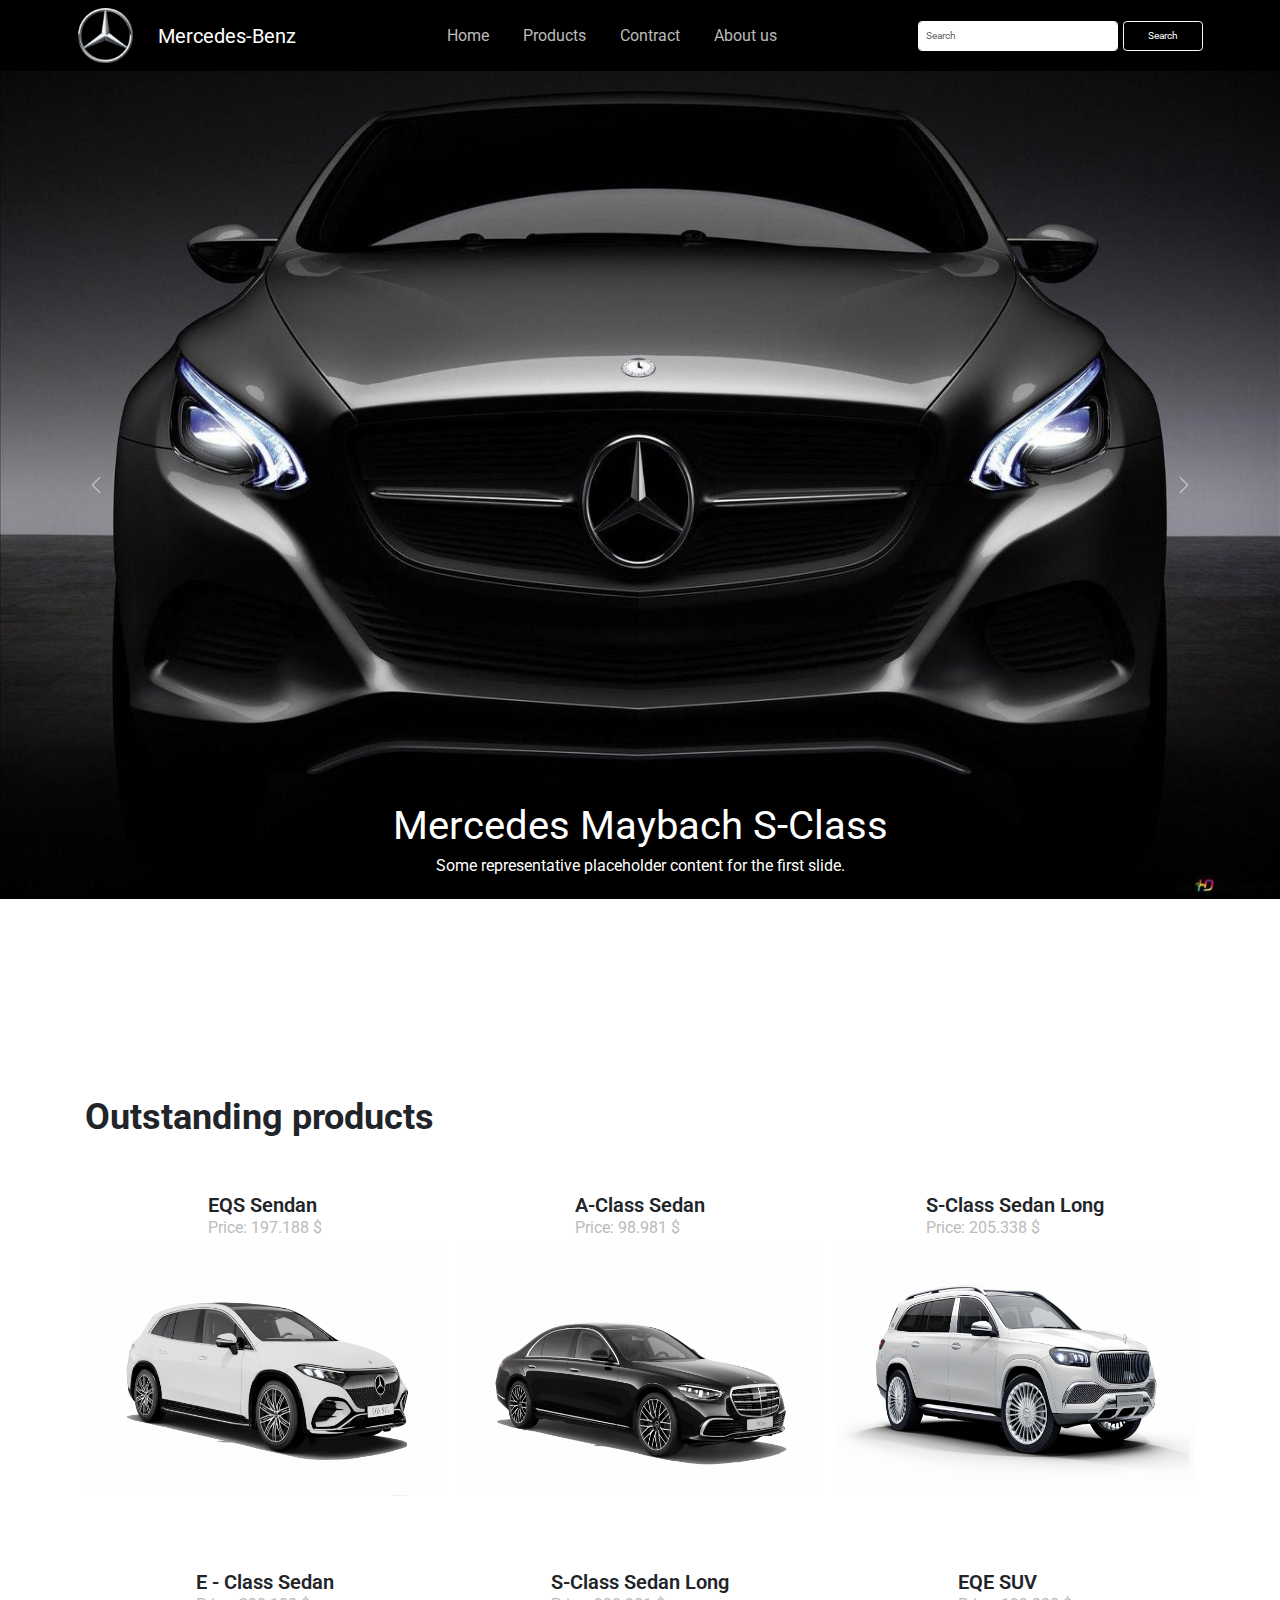
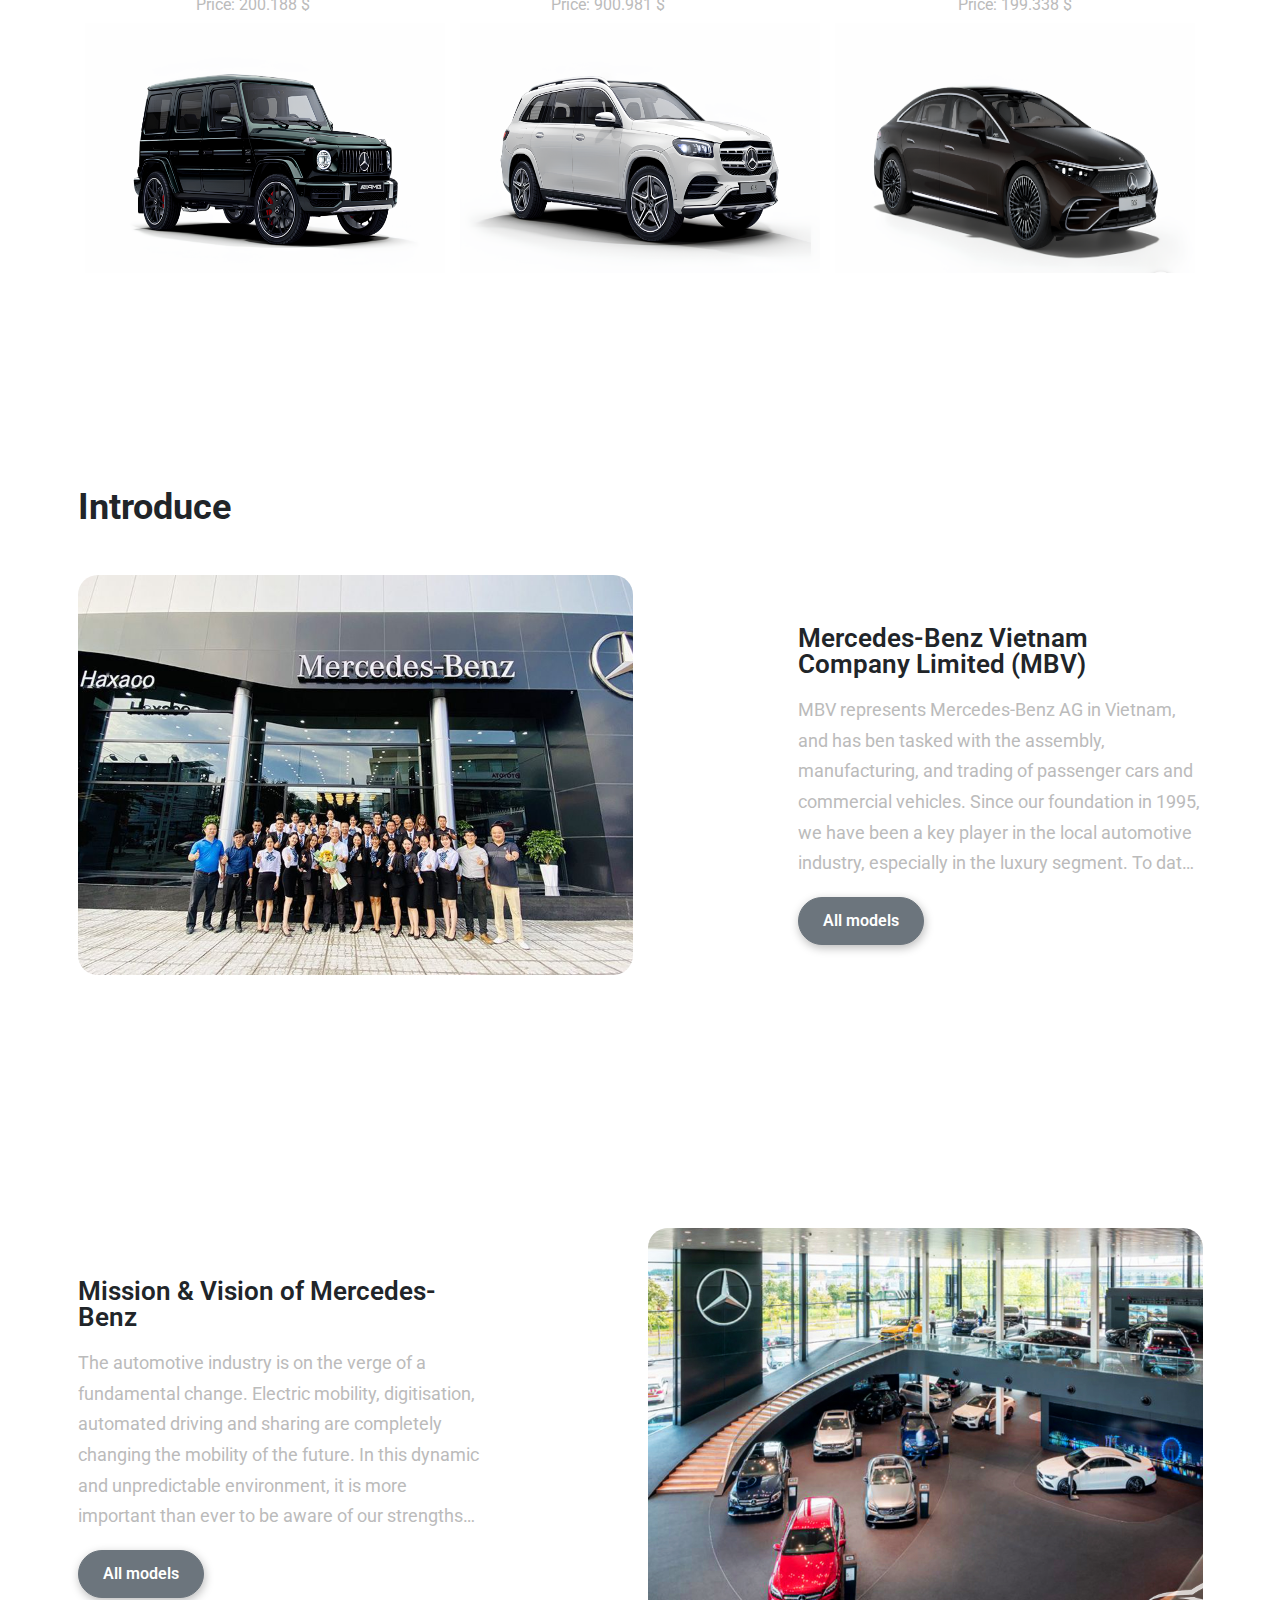
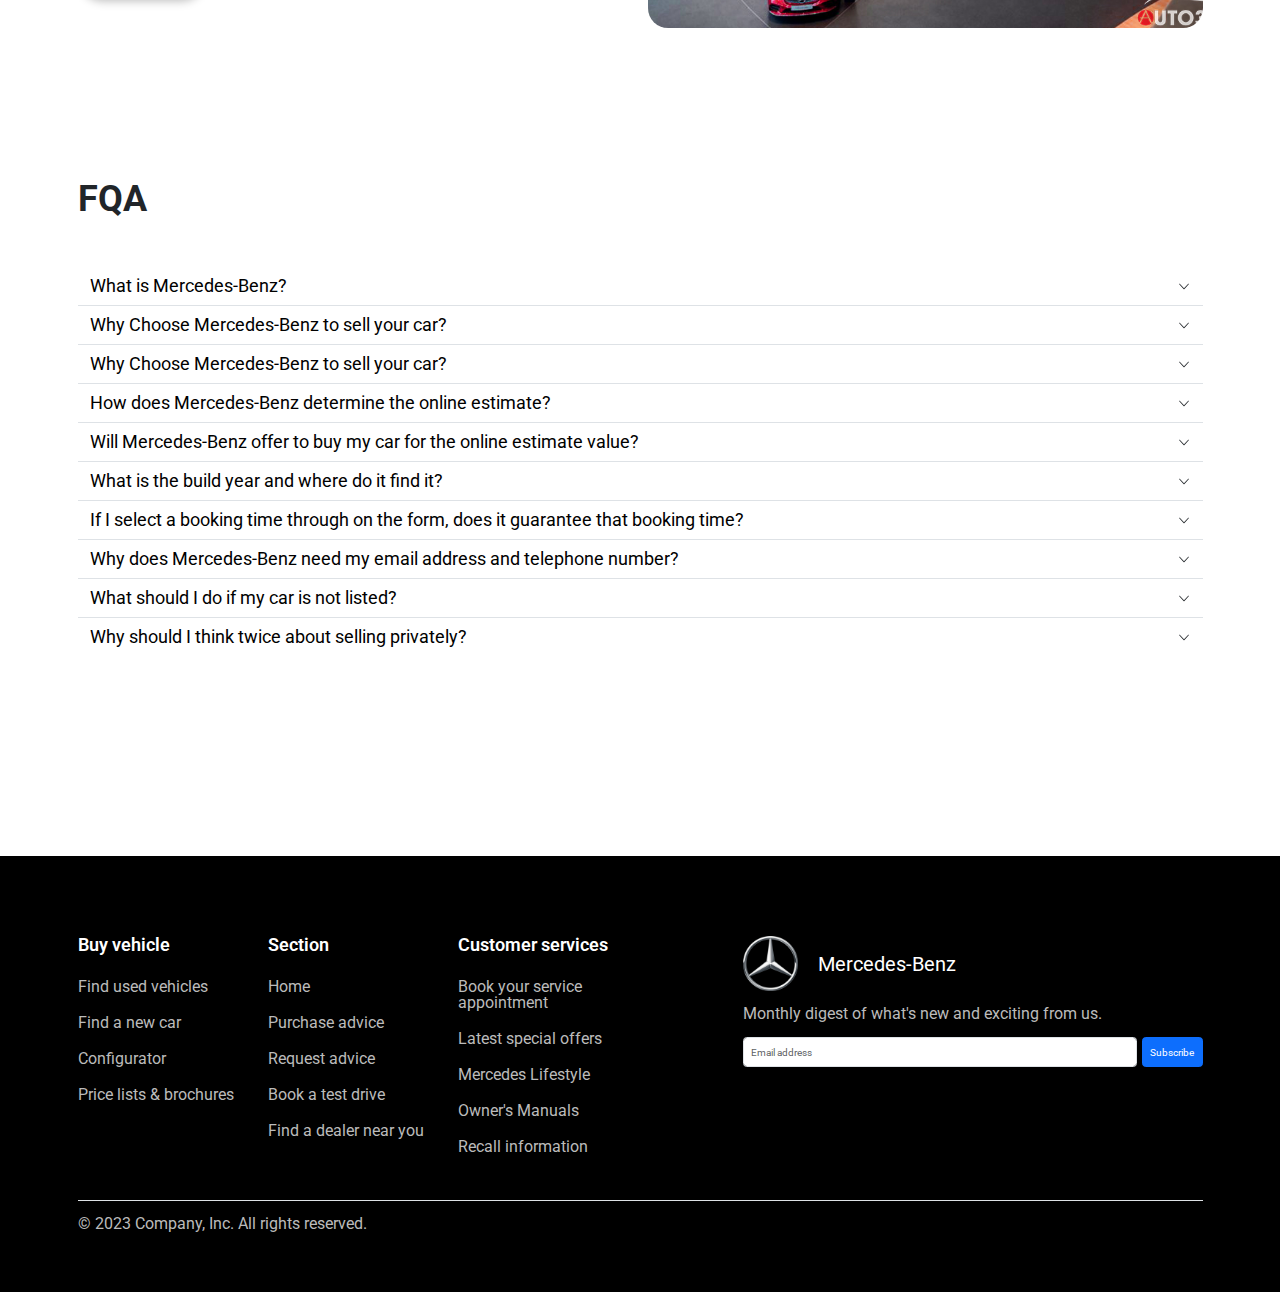
<file: index.html>
<!DOCTYPE html>
<html lang="en">
    <head>
        <meta charset="UTF-8" />
        <meta name="viewport" content="width=device-width, initial-scale=1.0" />
        <link rel="icon" href="./assets/image/favicon-mercedes-benz.png" />
        <!-- Fonts -->
        <link rel="preconnect" href="https://fonts.googleapis.com" />
        <link rel="preconnect" href="https://fonts.gstatic.com" crossorigin />
        <link
            href="https://fonts.googleapis.com/css2?family=Roboto:wght@300;400;500;700;900&display=swap"
            rel="stylesheet"
        />
        <!-- Fonts awesome -->
        <link
            rel="stylesheet"
            href="https://cdnjs.cloudflare.com/ajax/libs/font-awesome/6.4.2/css/all.min.css"
            integrity="sha512-z3gLpd7yknf1YoNbCzqRKc4qyor8gaKU1qmn+CShxbuBusANI9QpRohGBreCFkKxLhei6S9CQXFEbbKuqLg0DA=="
            crossorigin="anonymous"
            referrerpolicy="no-referrer"
        />
        <!-- Bootstrap -->
        <link
            rel="stylesheet"
            href="./assets/bootstrap/css/bootstrap.min.css"
        />
        <script src="./assets/bootstrap/js/bootstrap.min.js"></script>
        <!-- Styles -->
        <link rel="stylesheet" href="./assets/css/reset.css" />
        <link rel="stylesheet" href="./assets/css/style.css" />
        <!-- Javascript -->
        <script src="./assets/js/main.js"></script>

        <title>Mercedes-Benz</title>
    </head>
    <body>
        <!-- Header -->
        <header class="header">
            <!-- Navigation -->
            <nav class="navbar navbar-expand-lg">
                <div class="container">
                    <a class="navbar-brand" href="#">
                        <img
                            src="./assets/image/favicon-mercedes-benz.png"
                            alt=""
                            class="logo"
                        /><span class="text-logo">Mercedes-Benz</span></a
                    >
                    <button
                        class="navbar-toggler"
                        type="button"
                        data-bs-toggle="collapse"
                        data-bs-target="#navbarSupportedContent"
                        aria-controls="navbarSupportedContent"
                        aria-expanded="false"
                        aria-label="Toggle navigation"
                    >
                        <span class="navbar-toggler-icon"></span>
                    </button>
                    <div
                        class="collapse navbar-collapse"
                        id="navbarSupportedContent"
                    >
                        <ul class="navbar-nav">
                            <li class="nav-item">
                                <a class="nav-link" aria-current="page" href="#"
                                    >Home</a
                                >
                            </li>
                            <li class="nav-item">
                                <a class="nav-link" href="#">Products</a>
                            </li>

                            <li class="nav-item">
                                <a class="nav-link">Contract</a>
                            </li>

                            <li class="nav-item">
                                <a class="nav-link">About us</a>
                            </li>
                        </ul>
                        <form class="d-flex" role="search">
                            <input
                                class="form-control me-2"
                                type="search"
                                placeholder="Search"
                                aria-label="Search"
                            />
                            <button class="btn btn-outline-light" type="submit">
                                Search
                            </button>
                        </form>
                    </div>
                </div>
            </nav>
        </header>

        <!-- Slide -->
        <div
            id="carouselExampleAutoplaying"
            class="carousel slide"
            data-bs-ride="carousel"
        >
            <div class="carousel-inner">
                <div class="carousel-item active" style="cursor: pointer">
                    <img
                        src="./assets/image/header-slide-1.jpg"
                        class="d-block slide-image"
                        alt="..."
                    />
                    <div class="carousel-caption d-none d-md-block">
                        <h5
                            style="
                                font-size: 4rem;
                                margin-bottom: 12px;
                                text-shadow: 1px 2px 4px #000;
                            "
                        >
                            Mercedes Maybach S-Class
                        </h5>
                        <p style="text-shadow: 1px 2px 4px #000">
                            Some representative placeholder content for the
                            first slide.
                        </p>
                    </div>
                </div>
                <div class="carousel-item" style="cursor: pointer">
                    <img
                        src="./assets/image/header-slide-2.jpg"
                        class="d-block slide-image"
                        alt="..."
                    />
                    <div class="carousel-caption d-none d-md-block">
                        <h5
                            style="
                                font-size: 4rem;
                                margin-bottom: 12px;
                                text-shadow: 1px 2px 4px #000;
                            "
                        >
                            Mercedes S-500
                        </h5>
                        <p style="text-shadow: 1px 2px 4px #000">
                            Some representative placeholder content for the
                            first slide.
                        </p>
                    </div>
                </div>
                <div class="carousel-item" style="cursor: pointer">
                    <img
                        src="./assets/image/header-slide-3.jpg"
                        class="d-block slide-image"
                        alt="..."
                    />
                    <div class="carousel-caption d-none d-md-block">
                        <h5
                            style="
                                font-size: 4rem;
                                margin-bottom: 12px;
                                text-shadow: 1px 2px 4px #000;
                            "
                        >
                            Mercedes Maybach-EQS
                        </h5>
                        <p style="text-shadow: 1px 2px 4px #000">
                            Some representative placeholder content for the
                            first slide.
                        </p>
                    </div>
                </div>

                <div class="carousel-item">
                    <img
                        style="cursor: pointer"
                        g
                        src="./assets/image/header-slide-4.jpg"
                        class="d-block slide-image"
                        alt="..."
                    />

                    <div class="carousel-caption d-none d-md-block">
                        <h5
                            style="
                                font-size: 4rem;
                                margin-bottom: 12px;
                                text-shadow: 1px 2px 4px #000;
                            "
                        >
                            Mercedes Maybach-GLS
                        </h5>
                        <p style="text-shadow: 1px 2px 4px #000">
                            Some representative placeholder content for the
                            first slide.
                        </p>
                    </div>
                </div>

                <div class="carousel-item">
                    <img
                        style="cursor: pointer"
                        g
                        src="./assets/image/header-slide-5.jpg"
                        class="d-block slide-image"
                        alt="..."
                    />

                    <div class="carousel-caption d-none d-md-block">
                        <h5
                            style="
                                font-size: 4rem;
                                margin-bottom: 12px;
                                text-shadow: 1px 2px 4px #000;
                            "
                        >
                            Mercedes G-Class
                        </h5>
                        <p style="text-shadow: 1px 2px 4px #000">
                            Some representative placeholder content for the
                            first slide.
                        </p>
                    </div>
                </div>
            </div>
            <button
                class="carousel-control-prev"
                type="button"
                data-bs-target="#carouselExampleAutoplaying"
                data-bs-slide="prev"
            >
                <span
                    class="carousel-control-prev-icon"
                    aria-hidden="true"
                ></span>
                <span class="visually-hidden">Previous</span>
            </button>
            <button
                class="carousel-control-next"
                type="button"
                data-bs-target="#carouselExampleAutoplaying"
                data-bs-slide="next"
            >
                <span
                    class="carousel-control-next-icon"
                    aria-hidden="true"
                ></span>
                <span class="visually-hidden">Next</span>
            </button>
        </div>

        <!-- Main -->
        <div class="main container">
            <!-- Outstanding products -->
            <div class="outstanding-products">
                <div class="container-fluid">
                    <h2
                        class="title"
                        style="
                            font-size: 3.6rem;
                            font-weight: 700;
                            margin-bottom: 50px;
                        "
                    >
                        Outstanding products
                    </h2>

                    <div class="row">
                        <!-- Item 1 -->
                        <div class="col-md-4 product">
                            <div class="card">
                                <div class="card-body">
                                    <h5 class="card-title">EQS Sendan</h5>
                                    <p class="card-text">Price: 197.188 $</p>
                                </div>
                                <a href="#!">
                                    <img
                                        src="./assets/image/outstanding-products-1.png"
                                        class="card-img-bottom"
                                        alt="..."
                                    />
                                </a>

                                <div class="info">
                                    <a href="#!" class="info-text"
                                        ><i
                                            class="fa-solid fa-book"
                                            style="
                                                display: inline-block;
                                                margin-right: 8px;
                                            "
                                        ></i
                                        >Learn more</a
                                    >
                                    <a href="#!" class="info-text">
                                        <i
                                            class="fa-solid fa-car"
                                            style="
                                                display: inline-block;
                                                margin-right: 8px;
                                            "
                                        ></i
                                        >Configure your car</a
                                    >
                                </div>
                            </div>
                        </div>

                        <!-- Item 2 -->
                        <div class="col-md-4 product">
                            <div class="card">
                                <div class="card-body">
                                    <h5 class="card-title">A-Class Sedan</h5>
                                    <p class="card-text">Price: 98.981 $</p>
                                </div>
                                <a href="#!">
                                    <img
                                        src="./assets/image/outstanding-products-2.png"
                                        class="card-img-bottom"
                                        alt="..."
                                    />
                                </a>

                                <div class="info">
                                    <a href="#!" class="info-text">
                                        <i
                                            class="fa-solid fa-book"
                                            style="
                                                display: inline-block;
                                                margin-right: 8px;
                                            "
                                        ></i
                                        >Learn more</a
                                    >
                                    <a href="#!" class="info-text">
                                        <i
                                            class="fa-solid fa-car"
                                            style="
                                                display: inline-block;
                                                margin-right: 8px;
                                            "
                                        ></i
                                        >Configure your car</a
                                    >
                                </div>
                            </div>
                        </div>

                        <!-- Item 3 -->
                        <div class="col-md-4 product">
                            <div class="card">
                                <div class="card-body">
                                    <h5 class="card-title">
                                        S-Class Sedan Long
                                    </h5>
                                    <p class="card-text">Price: 205.338 $</p>
                                </div>
                                <a href="#!">
                                    <img
                                        src="./assets/image/outstanding-products-3.png"
                                        class="card-img-bottom"
                                        alt="..."
                                    />
                                </a>

                                <div class="info">
                                    <a href="#!" class="info-text">
                                        <i
                                            class="fa-solid fa-book"
                                            style="
                                                display: inline-block;
                                                margin-right: 8px;
                                            "
                                        ></i
                                        >Learn more</a
                                    >
                                    <a href="#!" class="info-text">
                                        <i
                                            class="fa-solid fa-car"
                                            style="
                                                display: inline-block;
                                                margin-right: 8px;
                                            "
                                        ></i
                                        >Configure your car</a
                                    >
                                </div>
                            </div>
                        </div>
                    </div>

                    <div class="row" style="margin-top: 50px">
                        <!-- Item 1 -->
                        <div class="col-md-4 product">
                            <div class="card">
                                <div class="card-body">
                                    <h5 class="card-title">E - Class Sedan</h5>
                                    <p class="card-text">Price: 200.188 $</p>
                                </div>
                                <a href="#!">
                                    <img
                                        src="./assets/image/outstanding-products-4.png"
                                        class="card-img-bottom"
                                        alt="..."
                                    />
                                </a>

                                <div class="info">
                                    <a href="#!" class="info-text">
                                        <i
                                            class="fa-solid fa-book"
                                            style="
                                                display: inline-block;
                                                margin-right: 8px;
                                            "
                                        ></i
                                        >Learn more</a
                                    >
                                    <a href="#!" class="info-text">
                                        <i
                                            class="fa-solid fa-car"
                                            style="
                                                display: inline-block;
                                                margin-right: 8px;
                                            "
                                        ></i
                                        >Configure your car</a
                                    >
                                </div>
                            </div>
                        </div>

                        <!-- Item 2 -->
                        <div class="col-md-4 product">
                            <div class="card">
                                <div class="card-body">
                                    <h5 class="card-title">
                                        S-Class Sedan Long
                                    </h5>
                                    <p class="card-text">Price: 900.981 $</p>
                                </div>
                                <a href="#!">
                                    <img
                                        src="./assets/image/outstanding-products-5.png"
                                        class="card-img-bottom"
                                        alt="..."
                                    />
                                </a>

                                <div class="info">
                                    <a href="#!" class="info-text"
                                        ><i
                                            class="fa-solid fa-book"
                                            style="
                                                display: inline-block;
                                                margin-right: 8px;
                                            "
                                        ></i
                                        >Learn more</a
                                    >
                                    <a href="#!" class="info-text">
                                        <i
                                            class="fa-solid fa-car"
                                            style="
                                                display: inline-block;
                                                margin-right: 8px;
                                            "
                                        ></i
                                        >Configure your car</a
                                    >
                                </div>
                            </div>
                        </div>

                        <!-- Item 3 -->
                        <div class="col-md-4 product">
                            <div class="card">
                                <div class="card-body">
                                    <h5 class="card-title">EQE SUV</h5>
                                    <p class="card-text">Price: 199.338 $</p>
                                </div>
                                <a href="#!">
                                    <img
                                        src="./assets/image/outstanding-products-6.png"
                                        class="card-img-bottom"
                                        alt="..."
                                    />
                                </a>

                                <div class="info">
                                    <a href="#!" class="info-text"
                                        ><i
                                            class="fa-solid fa-book"
                                            style="
                                                display: inline-block;
                                                margin-right: 8px;
                                            "
                                        ></i
                                        >Learn more</a
                                    >
                                    <a href="#!" class="info-text">
                                        <i
                                            class="fa-solid fa-car"
                                            style="
                                                display: inline-block;
                                                margin-right: 8px;
                                            "
                                        ></i
                                        >Configure your car</a
                                    >
                                </div>
                            </div>
                        </div>
                    </div>
                </div>
            </div>

            <!-- Introduce -->
            <div class="introduce">
                <h2 class="title">Introduce</h2>
                <div class="card" style="width: 100%">
                    <div class="row">
                        <div class="col-md-6">
                            <img
                                src="./assets/image/introduce-1.jpg"
                                class="img-fluid introduce-img"
                                alt="..."
                            />
                        </div>
                        <div class="col-md-6">
                            <div class="card-body">
                                <h5 class="card-title">
                                    Mercedes-Benz Vietnam Company Limited (MBV)
                                </h5>
                                <p class="card-text line-clamp">
                                    MBV represents Mercedes-Benz AG in Vietnam,
                                    and has ben tasked with the assembly,
                                    manufacturing, and trading of passenger cars
                                    and commercial vehicles. Since our
                                    foundation in 1995, we have been a key
                                    player in the local automotive industry,
                                    especially in the luxury segment. To date,
                                    we are still the only European luxury car
                                    brand to have local productions.
                                </p>
                                <p class="card-text">
                                    <a href="#!">
                                        <button
                                            type="button"
                                            class="btn btn-secondary all-models"
                                        >
                                            All models
                                        </button>
                                    </a>
                                </p>
                            </div>
                        </div>
                    </div>
                </div>

                <div class="card" style="width: 100%; margin-top: 250px">
                    <div class="row">
                        <div class="col-md-6">
                            <div class="card-body card-body-last">
                                <h5 class="card-title">
                                    Mission & Vision of Mercedes-Benz
                                </h5>
                                <p class="card-text line-clamp">
                                    The automotive industry is on the verge of a
                                    fundamental change. Electric mobility,
                                    digitisation, automated driving and sharing
                                    are completely changing the mobility of the
                                    future. In this dynamic and unpredictable
                                    environment, it is more important than ever
                                    to be aware of our strengths and our role in
                                    the world. This is why Mercedes-Benz Cars
                                    has defined an all-encompassing Purpose. We
                                    define “Purpose” as the reason or inner
                                    meaning behind what we do. Organisational
                                    scientists take it to mean the reason why a
                                    company or an organisation exists – an
                                    all-embracing statement that gives
                                    employees, customers and stockholders
                                    orientation in equal measure. While Purpose
                                    is about commercial success, it is also
                                    about added value for society as a whole
                                </p>
                                <p class="card-text">
                                    <a href="#!">
                                        <button
                                            type="button"
                                            class="btn btn-secondary all-models"
                                        >
                                            All models
                                        </button>
                                    </a>
                                </p>
                            </div>
                        </div>

                        <div class="col-md-6">
                            <img
                                src="./assets/image/introduce-2.jpg"
                                class="img-fluid introduce-img"
                                alt="..."
                            />
                        </div>
                    </div>
                </div>
            </div>

            <!-- FAQ -->
            <div class="faq">
                <h2 class="title">FQA</h2>
                <div
                    class="accordion accordion-flush"
                    id="accordionFlushExample"
                >
                    <!-- Item 1 -->
                    <div class="accordion-item">
                        <h2 class="accordion-header">
                            <button
                                class="accordion-button collapsed"
                                type="button"
                                data-bs-toggle="collapse"
                                data-bs-target="#flush-collapseOne"
                                aria-expanded="false"
                                aria-controls="flush-collapseOne"
                            >
                                What is Mercedes-Benz?
                            </button>
                        </h2>
                        <div
                            id="flush-collapseOne"
                            class="accordion-collapse collapse"
                            data-bs-parent="#accordionFlushExample"
                        >
                            <div class="accordion-body">
                                Placeholder content for this accordion, which is
                                intended to demonstrate the class. This is the
                                first item's accordion body.
                            </div>
                        </div>
                    </div>
                    <!-- Item 2-->
                    <div class="accordion-item">
                        <h2 class="accordion-header">
                            <button
                                class="accordion-button collapsed"
                                type="button"
                                data-bs-toggle="collapse"
                                data-bs-target="#flush-collapseTwo"
                                aria-expanded="false"
                                aria-controls="flush-collapseTwo"
                            >
                                Why Choose Mercedes-Benz to sell your car?
                            </button>
                        </h2>
                        <div
                            id="flush-collapseTwo"
                            class="accordion-collapse collapse"
                            data-bs-parent="#accordionFlushExample"
                        >
                            <div class="accordion-body">
                                Placeholder content for this accordion, which is
                                intended to demonstrate the class. This is the
                                second item's accordion body. Let's imagine this
                                being filled with some actual content.
                            </div>
                        </div>
                    </div>
                    <!-- Item 3 -->
                    <div class="accordion-item">
                        <h2 class="accordion-header">
                            <button
                                class="accordion-button collapsed"
                                type="button"
                                data-bs-toggle="collapse"
                                data-bs-target="#flush-collapseThree"
                                aria-expanded="false"
                                aria-controls="flush-collapseThree"
                            >
                                Why Choose Mercedes-Benz to sell your car?
                            </button>
                        </h2>
                        <div
                            id="flush-collapseThree"
                            class="accordion-collapse collapse"
                            data-bs-parent="#accordionFlushExample"
                        >
                            <div class="accordion-body">
                                Placeholder content for this accordion, which is
                                intended to demonstrate the class. This is the
                                third item's accordion body. Nothing more
                                exciting happening here in terms of content, but
                                just filling up the space to make it look, at
                                least at first glance, a bit more representative
                                of how this would look in a real-world
                                application.
                            </div>
                        </div>
                    </div>
                    <!-- Item 4 -->
                    <div class="accordion-item">
                        <h2 class="accordion-header">
                            <button
                                class="accordion-button collapsed"
                                type="button"
                                data-bs-toggle="collapse"
                                data-bs-target="#flush-collapseFour"
                                aria-expanded="false"
                                aria-controls="flush-collapseFour"
                            >
                                How does Mercedes-Benz determine the online
                                estimate?
                            </button>
                        </h2>
                        <div
                            id="flush-collapseFour"
                            class="accordion-collapse collapse"
                            data-bs-parent="#accordionFlushExample"
                        >
                            <div class="accordion-body">
                                Placeholder content for this accordion, which is
                                intended to demonstrate the class. This is the
                                third item's accordion body. Nothing more
                                exciting happening here in terms of content, but
                                just filling up the space to make it look, at
                                least at first glance, a bit more representative
                                of how this would look in a real-world
                                application.
                            </div>
                        </div>
                    </div>
                    <!-- Item 5 -->
                    <div class="accordion-item">
                        <h2 class="accordion-header">
                            <button
                                class="accordion-button collapsed"
                                type="button"
                                data-bs-toggle="collapse"
                                data-bs-target="#flush-collapseFive"
                                aria-expanded="false"
                                aria-controls="flush-collapseFive"
                            >
                                Will Mercedes-Benz offer to buy my car for the
                                online estimate value?
                            </button>
                        </h2>
                        <div
                            id="flush-collapseFive"
                            class="accordion-collapse collapse"
                            data-bs-parent="#accordionFlushExample"
                        >
                            <div class="accordion-body">
                                Placeholder content for this accordion, which is
                                intended to demonstrate the class. This is the
                                third item's accordion body. Nothing more
                                exciting happening here in terms of content, but
                                just filling up the space to make it look, at
                                least at first glance, a bit more representative
                                of how this would look in a real-world
                                application.
                            </div>
                        </div>
                    </div>
                    <!-- Item 6 -->
                    <div class="accordion-item">
                        <h2 class="accordion-header">
                            <button
                                class="accordion-button collapsed"
                                type="button"
                                data-bs-toggle="collapse"
                                data-bs-target="#flush-collapseSix"
                                aria-expanded="false"
                                aria-controls="flush-collapseSix"
                            >
                                What is the build year and where do it find it?
                            </button>
                        </h2>
                        <div
                            id="flush-collapseSix"
                            class="accordion-collapse collapse"
                            data-bs-parent="#accordionFlushExample"
                        >
                            <div class="accordion-body">
                                Placeholder content for this accordion, which is
                                intended to demonstrate the class. This is the
                                third item's accordion body. Nothing more
                                exciting happening here in terms of content, but
                                just filling up the space to make it look, at
                                least at first glance, a bit more representative
                                of how this would look in a real-world
                                application.
                            </div>
                        </div>
                    </div>
                    <!-- Item 7 -->
                    <div class="accordion-item">
                        <h2 class="accordion-header">
                            <button
                                class="accordion-button collapsed"
                                type="button"
                                data-bs-toggle="collapse"
                                data-bs-target="#flush-collapseSeven"
                                aria-expanded="false"
                                aria-controls="flush-collapseSeven"
                            >
                                If I select a booking time through on the form,
                                does it guarantee that booking time?
                            </button>
                        </h2>
                        <div
                            id="flush-collapseSeven"
                            class="accordion-collapse collapse"
                            data-bs-parent="#accordionFlushExample"
                        >
                            <div class="accordion-body">
                                Placeholder content for this accordion, which is
                                intended to demonstrate the class. This is the
                                third item's accordion body. Nothing more
                                exciting happening here in terms of content, but
                                just filling up the space to make it look, at
                                least at first glance, a bit more representative
                                of how this would look in a real-world
                                application.
                            </div>
                        </div>
                    </div>
                    <!-- Item 8 -->
                    <div class="accordion-item">
                        <h2 class="accordion-header">
                            <button
                                class="accordion-button collapsed"
                                type="button"
                                data-bs-toggle="collapse"
                                data-bs-target="#flush-collapseEight"
                                aria-expanded="false"
                                aria-controls="flush-collapseEight"
                            >
                                Why does Mercedes-Benz need my email address and
                                telephone number?
                            </button>
                        </h2>
                        <div
                            id="flush-collapseEight"
                            class="accordion-collapse collapse"
                            data-bs-parent="#accordionFlushExample"
                        >
                            <div class="accordion-body">
                                Placeholder content for this accordion, which is
                                intended to demonstrate the class. This is the
                                third item's accordion body. Nothing more
                                exciting happening here in terms of content, but
                                just filling up the space to make it look, at
                                least at first glance, a bit more representative
                                of how this would look in a real-world
                                application.
                            </div>
                        </div>
                    </div>
                    <!-- Item 9 -->
                    <div class="accordion-item">
                        <h2 class="accordion-header">
                            <button
                                class="accordion-button collapsed"
                                type="button"
                                data-bs-toggle="collapse"
                                data-bs-target="#flush-collapseNine"
                                aria-expanded="false"
                                aria-controls="flush-collapseNine"
                            >
                                What should I do if my car is not listed?
                            </button>
                        </h2>
                        <div
                            id="flush-collapseNine"
                            class="accordion-collapse collapse"
                            data-bs-parent="#accordionFlushExample"
                        >
                            <div class="accordion-body">
                                Placeholder content for this accordion, which is
                                intended to demonstrate the class. This is the
                                third item's accordion body. Nothing more
                                exciting happening here in terms of content, but
                                just filling up the space to make it look, at
                                least at first glance, a bit more representative
                                of how this would look in a real-world
                                application.
                            </div>
                        </div>
                    </div>
                    <!-- Item 10 -->
                    <div class="accordion-item">
                        <h2 class="accordion-header">
                            <button
                                class="accordion-button collapsed"
                                type="button"
                                data-bs-toggle="collapse"
                                data-bs-target="#flush-collapseTen"
                                aria-expanded="false"
                                aria-controls="flush-collapseTen"
                            >
                                Why should I think twice about selling
                                privately?
                            </button>
                        </h2>
                        <div
                            id="flush-collapseTen"
                            class="accordion-collapse collapse"
                            data-bs-parent="#accordionFlushExample"
                        >
                            <div class="accordion-body">
                                Placeholder content for this accordion, which is
                                intended to demonstrate the class. This is the
                                third item's accordion body. Nothing more
                                exciting happening here in terms of content, but
                                just filling up the space to make it look, at
                                least at first glance, a bit more representative
                                of how this would look in a real-world
                                application.
                            </div>
                        </div>
                    </div>
                </div>
            </div>
        </div>

        <!-- Footer -->
        <div class="footer">
            <div class="container">
                <footer class="py-5">
                    <div class="row">
                        <div class="col-6 col-md-2 mb-3">
                            <h5
                                style="
                                    color: #fff;
                                    font-weight: 600;
                                    font-size: 1.8rem;
                                    margin-bottom: 25px;
                                "
                            >
                                Buy vehicle
                            </h5>
                            <ul class="nav flex-column">
                                <li class="nav-item mb-2">
                                    <a href="#" class="nav-link p-0"
                                        >Find used vehicles</a
                                    >
                                </li>
                                <li class="nav-item mb-2">
                                    <a href="#" class="nav-link p-0"
                                        >Find a new car</a
                                    >
                                </li>
                                <li class="nav-item mb-2">
                                    <a href="#" class="nav-link p-0"
                                        >Configurator</a
                                    >
                                </li>
                                <li class="nav-item mb-2">
                                    <a href="#" class="nav-link p-0"
                                        >Price lists & brochures</a
                                    >
                                </li>
                            </ul>
                        </div>

                        <div class="col-6 col-md-2 mb-3">
                            <h5
                                style="
                                    color: #fff;
                                    font-weight: 600;
                                    font-size: 1.8rem;
                                    margin-bottom: 25px;
                                "
                            >
                                Section
                            </h5>
                            <ul class="nav flex-column">
                                <li class="nav-item mb-2">
                                    <a href="#" class="nav-link p-0">Home</a>
                                </li>
                                <li class="nav-item mb-2">
                                    <a href="#" class="nav-link p-0"
                                        >Purchase advice</a
                                    >
                                </li>
                                <li class="nav-item mb-2">
                                    <a href="#" class="nav-link p-0"
                                        >Request advice</a
                                    >
                                </li>
                                <li class="nav-item mb-2">
                                    <a href="#" class="nav-link p-0"
                                        >Book a test drive</a
                                    >
                                </li>
                                <li class="nav-item mb-2">
                                    <a href="#" class="nav-link p-0"
                                        >Find a dealer near you</a
                                    >
                                </li>
                            </ul>
                        </div>

                        <div class="col-6 col-md-2 mb-3">
                            <h5
                                style="
                                    color: #fff;
                                    font-weight: 600;
                                    font-size: 1.8rem;
                                    margin-bottom: 25px;
                                "
                            >
                                Customer services
                            </h5>
                            <ul class="nav flex-column">
                                <li class="nav-item mb-2">
                                    <a href="#" class="nav-link p-0"
                                        >Book your service appointment</a
                                    >
                                </li>
                                <li class="nav-item mb-2">
                                    <a href="#" class="nav-link p-0"
                                        >Latest special offers</a
                                    >
                                </li>
                                <li class="nav-item mb-2">
                                    <a href="#" class="nav-link p-0"
                                        >Mercedes Lifestyle</a
                                    >
                                </li>
                                <li class="nav-item mb-2">
                                    <a href="#" class="nav-link p-0"
                                        >Owner's Manuals</a
                                    >
                                </li>
                                <li class="nav-item mb-2">
                                    <a href="#" class="nav-link p-0"
                                        >Recall information</a
                                    >
                                </li>
                            </ul>
                        </div>

                        <div class="col-md-5 offset-md-1 mb-3">
                            <form>
                                <div class="logo-footer" style="">
                                    <a
                                        class="navbar-brand"
                                        href="#"
                                        style="
                                            display: flex;
                                            align-items: center;
                                            gap: 20px;
                                        "
                                    >
                                        <img
                                            src="./assets/image/favicon-mercedes-benz.png"
                                            alt=""
                                            class="logo"
                                            style="width: 55px; height: 55px"
                                        /><span
                                            class="text-logo"
                                            style="font-size: 2rem; color: #fff"
                                            >Mercedes-Benz</span
                                        ></a
                                    >
                                </div>
                                <p style="color: #bbb; margin: 15px 0 15px">
                                    Monthly digest of what's new and exciting
                                    from us.
                                </p>
                                <div
                                    class="d-flex flex-column flex-sm-row w-60 gap-2"
                                    style="height: 30px"
                                >
                                    <label
                                        for="newsletter1"
                                        class="visually-hidden"
                                        >Email address</label
                                    >
                                    <input
                                        id="newsletter1"
                                        type="text"
                                        class="form-control"
                                        placeholder="Email address"
                                    />
                                    <button
                                        class="btn btn-primary"
                                        type="button"
                                    >
                                        Subscribe
                                    </button>
                                </div>
                            </form>
                        </div>
                    </div>

                    <div
                        class="d-flex flex-column flex-sm-row justify-content-between py-4 my-4 border-top"
                    >
                        <p style="color: #bbb">
                            © 2023 Company, Inc. All rights reserved.
                        </p>
                        <ul class="list-unstyled d-flex">
                            <li class="ms-3">
                                <a class="link-body-emphasis" href="#"
                                    ><i
                                        class="fa-brands fa-facebook"
                                        style="color: #fff; font-size: 24px"
                                    ></i
                                ></a>
                            </li>

                            <li class="ms-3">
                                <a class="link-body-emphasis" href="#"
                                    ><i
                                        class="fa-brands fa-youtube"
                                        style="color: #fff; font-size: 24px"
                                    ></i
                                ></a>
                            </li>
                            <li class="ms-3">
                                <a class="link-body-emphasis" href="#"
                                    ><i
                                        class="fa-brands fa-instagram"
                                        style="color: #fff; font-size: 24px"
                                    ></i
                                ></a>
                            </li>
                        </ul>
                    </div>
                </footer>
            </div>
        </div>
    </body>
</html>
</file>
<file: assets/css/style.css>
* {
    box-sizing: border-box;
}

html {
    font-size: 62.5%;
}

body {
    font-family: "Roboto", sans-serif;
    font-size: 1.6rem;
    scroll-behavior: smooth;
}

.line-clamp {
    display: -webkit-box;
    -webkit-line-clamp: 6;
    -webkit-box-orient: vertical;
    overflow: hidden;
}

/* Header */
.header {
    width: 100%;
    position: sticky;
    top: 0;
    z-index: 10;
}

.header .navbar {
    background: #000;
}

/* Navbar brand */
.header .navbar-brand {
    display: flex;
    gap: 25px;
    align-items: center;
}

.header .logo {
    width: 55px;
    height: 55px;
}

.header .text-logo {
    font-size: 2rem;
    color: #fff;
}

/* Navbar menu */
.header .navbar-nav {
    margin: 0 auto;
}

.header .nav-link {
    margin: 0 12px;
    font-size: 1.6rem;
    color: #bbb;
}

.header .nav-link:hover {
    opacity: 0.7;
}

/* Navbar form */
.header .form-control {
    width: 200px;
    height: 30px;
    border-color: #fff;
    color: #bbb;
}

.header .btn {
    width: 80px;
    color: #fff;
}

.header .btn:hover {
    background: transparent;
    opacity: 0.7;
}

/* Navbar toggler */
.header .navbar-toggler {
    height: 40px;
    width: 80px;
    background: #ffffff;
}

.header .navbar-toggler-icon {
    color: #000;
    width: 30px;
}

/* Slide */
.slide .carousel-inner {
    width: 100%;
    height: calc(100vh - 72px);
}

.slide .carousel-item {
    width: 100%;
    height: 100%;
}

.slide .slide-image {
    width: 100%;
    height: 100%;
}

/* Outstanding products */
.outstanding-products {
    padding: 200px 0 50px;
}

.outstanding-products .product {
    position: relative;
    border-bottom: 13px solid transparent;
}

.outstanding-products .card {
    border: none;
}

.outstanding-products .card:hover {
    border: none;
    box-shadow: 1px 3px 10px #bbb;
}

.outstanding-products .product:hover .info {
    display: block;
}

.outstanding-products .card-body {
    margin: 0 auto;
}

.outstanding-products .card-title {
    font-size: 2rem;
    font-weight: 600;
}

.outstanding-products .card-text {
    color: #bbb;
}

.outstanding-products .card-img-bottom {
    height: 250px;
}

/* Info */
.outstanding-products .info {
    display: none;
    width: calc(100% - 16px);
    margin: 8px auto 0;
    border-bottom-right-radius: 3px;
    border-bottom-left-radius: 3px;
    box-shadow: 1px 3px 10px #bbb;
    position: absolute;
    bottom: -130px;
    left: 8px;
    background: #fff;
    z-index: 1;
}

.outstanding-products .info-text {
    display: block;
    text-decoration: none;
    font-size: 1.8rem;
    padding: 20px 20px;
    border-bottom: 1px solid #ccc;
    color: #333;
}

.outstanding-products .info-text:hover {
    background: #ccc;
}

.outstanding-products .info-text:last-child {
    border-bottom-right-radius: 3px;
    border-bottom-left-radius: 3px;
}

/* Introduce */
.introduce {
    padding: 150px 0 50px;
}

.introduce .title {
    font-size: 3.6rem;
    font-weight: 700;
    margin-bottom: 50px;
}

.introduce .card {
    padding: 0;
    border: none;
}

.introduce .introduce-img {
    border-radius: 20px;
    height: 400px;
    object-fit: cover;
}

.introduce .card-body {
    padding: 50px 0px 0 150px;
}

.introduce .card-body-last {
    padding: 50px 150px 0 0px;
}

@media screen and (max-width: 992px) {
    .introduce .card-body {
        margin-top: 20px;
        margin-bottom: 20px;
        padding: 0;
    }
}

.introduce .card-title {
    font-size: 2.6rem;
    font-weight: 600;
}

.introduce .card-text {
    margin-top: 18px;
    line-height: 1.7;
    color: #bbb;
    font-size: 1.8rem;
}

.introduce .all-models {
    font-size: 1.6rem;
    font-weight: 600;
    box-shadow: 1px 3px 10px #bbb;
    padding: 11px 24px;
    border-radius: 999px;
}

/* FQA */
.faq {
    margin-top: 100px;
}

.faq .title {
    margin-bottom: 50px;
    font-size: 3.6rem;
    font-weight: 700;
}

.faq .accordion-button.collapsed {
    font-size: 1.8rem;
}

.faq .accordion-body {
    color: #bbb;
}

.faq .accordion-button {
    color: #000;
}

/* Footer */
.footer {
    padding: 50px 0 0;
    margin-top: 200px;
    background: #000;
}

.footer .nav-link {
    color: #bbb;
    margin-bottom: 15px;
}
</file>
